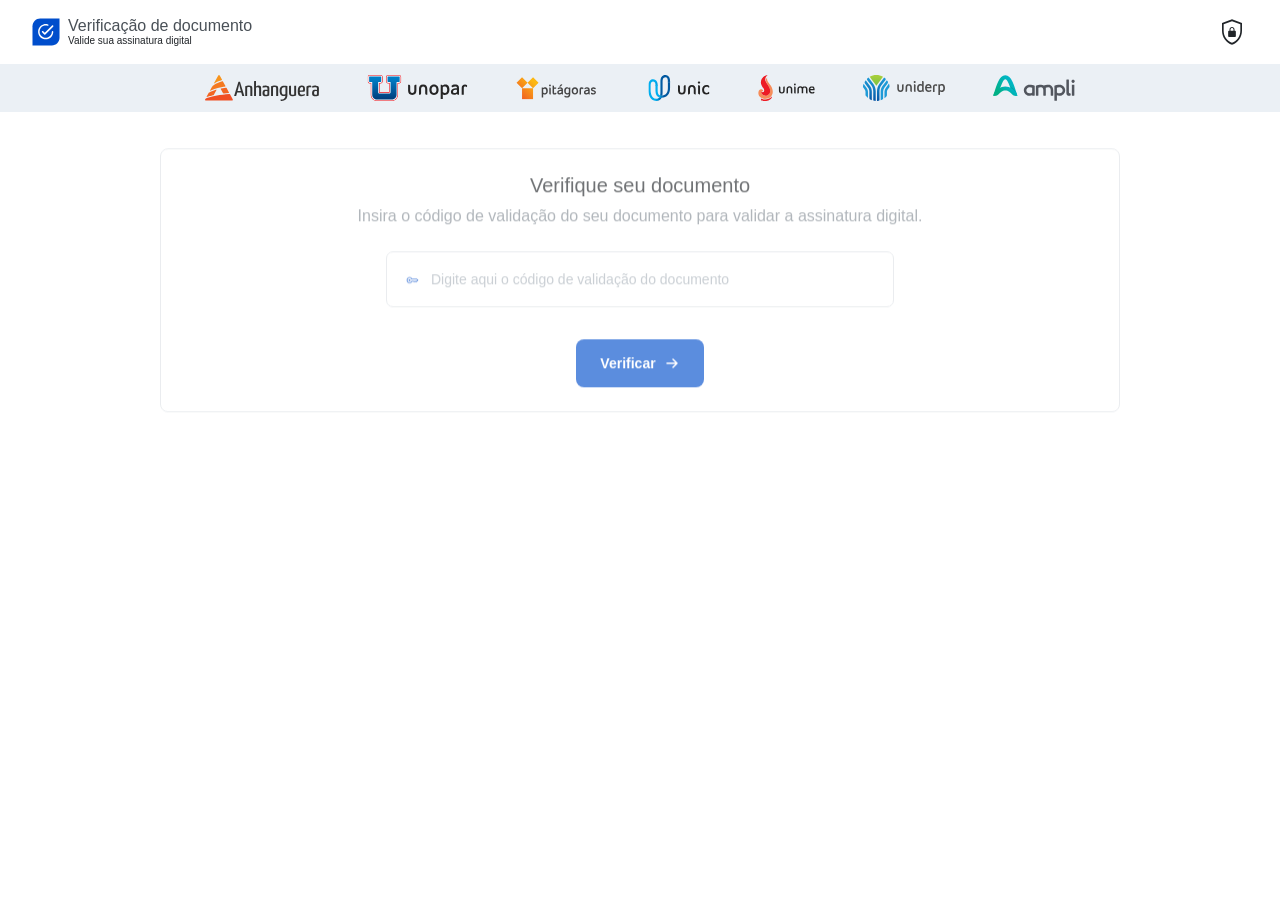
<file: index.html>
<!DOCTYPE html>
<html lang="pt-BR">
<head>
  <meta charset="utf-8">
  <meta name="viewport" content="width=device-width, initial-scale=1">
  <meta http-equiv="refresh" content="0; url=paginas/verificacao/index.html">
  <title>Verificação de documento</title>
</head>
<body>
  <p><a href="paginas/verificacao/index.html">Abrir página de verificação</a></p>
</body>
</html>
</file>
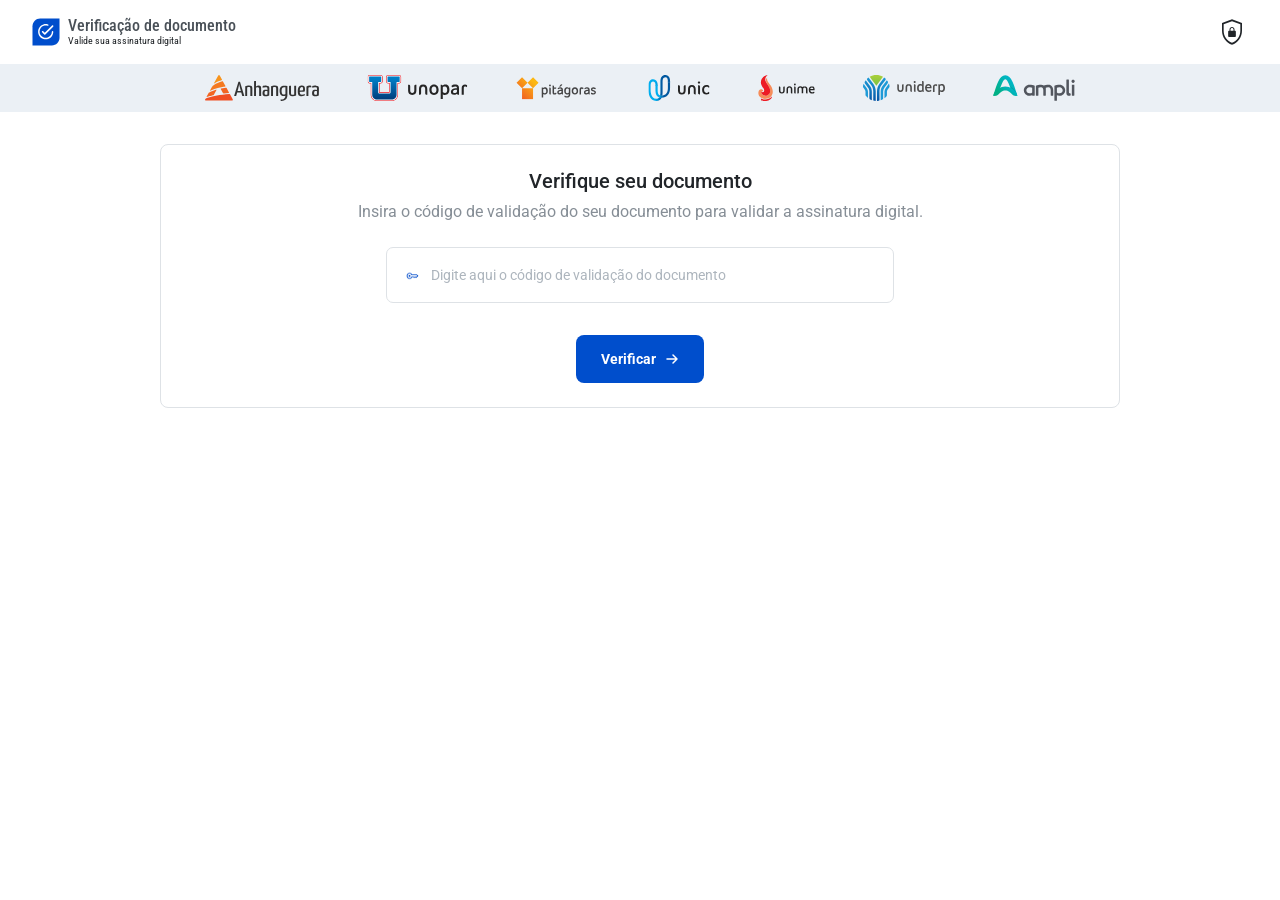
<file: paginas/autenticacao/index.html>
<!DOCTYPE html>
<html lang="pt-BR">
<head>
  <meta charset="utf-8">
  <meta name="viewport" content="width=device-width, initial-scale=1">
  <title>Verificação de documento</title>
  <link rel="icon" type="image/svg+xml" href="../compartilhado/assets/img/ico.svg">
  <link rel="preconnect" href="https://fonts.googleapis.com">
  <link rel="preconnect" href="https://fonts.gstatic.com" crossorigin>
  <link href="https://fonts.googleapis.com/css2?family=Roboto:wght@400;500;700&family=Roboto+Condensed:wght@400;500;700&display=swap" rel="stylesheet">
  <link rel="stylesheet" href="../compartilhado/css/styles.css?v=4">
  <link rel="stylesheet" href="resultado.css">
</head>
<body>
  <header>
    <section class="titulo">
      <article class="brand">
        <img src="../compartilhado/assets/img/ico.svg" alt="Logotipo: Verificação de documento" width="28" height="28">
        <div>
          <h3>Verificação de documento</h3>
          <p>Valide sua assinatura digital</p>
        </div>
      </article>
      <img class="lock" src="../compartilhado/assets/img/lock.svg" alt="Ambiente seguro" width="32" height="32">
    </section>
    <section class="faixa">
      <img src="../compartilhado/assets/logos/Anhanguera.svg" alt="Anhanguera" style="--h:26px">
      <img src="../compartilhado/assets/logos/Unopar.svg" alt="Unopar" style="--h:26px">
      <img src="../compartilhado/assets/logos/Pitagoras.svg" alt="Pitágoras" style="--h:26px">
      <img src="../compartilhado/assets/logos/Unic.svg" alt="Unic" style="--h:26px">
      <img src="../compartilhado/assets/logos/Unime.svg" alt="Unime" style="--h:26px">
      <img src="../compartilhado/assets/logos/Uniderp.svg" alt="Uniderp" style="--h:26px">
      <img src="../compartilhado/assets/logos/Ampli.svg" alt="Ampli" style="--h:26px">
    </section>
  </header>

  <div class="demo-aviso" role="note">PÁGINA DE DEMONSTRAÇÃO — dados fictícios, sem validade. Remova esta faixa e preencha com a resposta da API real.</div>

  <main class="res-main">
    <a class="voltar" href="../verificacao/index.html">
      <svg width="24" height="24" viewBox="0 0 24 24" fill="none" aria-hidden="true"><path d="M20 12H5M11 6l-6 6 6 6" stroke="currentColor" stroke-width="2" stroke-linecap="round" stroke-linejoin="round"/></svg>
      Verificar novo documento
    </a>

    <article class="res-card">
      <div class="res-topo">
        <svg width="32" height="32" viewBox="0 0 32 32" fill="none" aria-hidden="true">
          <path d="M28 14.8V16a12 12 0 1 1-7.1-10.97" stroke="currentColor" stroke-width="2.4" stroke-linecap="round"/>
          <path d="M11 15l5 5L28 8" stroke="currentColor" stroke-width="2.4" stroke-linecap="round" stroke-linejoin="round"/>
        </svg>
        <h1>Documento e assinatura digital válida</h1>
      </div>

      <div class="res-corpo">
        <h2>Detalhes do documento</h2>
        <div class="box">
          <p class="linha">
            <span>Identificação do documento: <b id="doc-nome">Atestado de Conclusão de Curso</b></span>
            <span>Código de validação do documento: <b id="doc-codigo">00000000-0000-0000-0000-000000000000</b></span>
          </p>
          <div class="baixar">
            <div>
              <h3>Veja o documento assinado e validado</h3>
              <small id="doc-disp">Disponível até 00/00/0000</small>
            </div>
            <button type="button" class="btn btn-primary" id="btn-download">Download documento</button>
          </div>
        </div>

        <h2>Assinaturas</h2>
        <div class="box assinatura">
          <b class="nome" id="ass-nome">000000 00 000</b>
          <span>Cargo : <b id="ass-cargo">00000 00 0000000</b></span>
          <span>CPF : <b id="ass-cpf">000.***.***-00</b></span>
          <span>Assinou em: <b id="ass-data">00/00/0000</b></span>
          <span>Válida até: <b id="ass-ate">00/00/0000</b></span>
        </div>

        <p class="aviso-legal">
          <svg width="24" height="24" viewBox="0 0 24 24" aria-hidden="true"><circle cx="12" cy="12" r="10" fill="#004ecc"/><rect x="11" y="10.5" width="2" height="6.5" rx="1" fill="#fff"/><circle cx="12" cy="7.5" r="1.2" fill="#fff"/></svg>
          Assinatura digital e eletrônica têm validade jurídica prevista pelo artigo 10 da Medida Provisória nº 2.200/2001.
        </p>
      </div>
    </article>
  </main>

  <script src="../verificacao/js/config.js?v=5"></script>
  <script>
    (function () {
      var cfg = window.VERIFICACAO_CONFIG || {};
      var codigo = new URLSearchParams(window.location.search).get("codigo");
      var voltar = function () { window.location.replace("../verificacao/index.html"); };
      if (!codigo) return voltar();

      function data(v) {
        var d = new Date(v);
        return isNaN(d) ? (v ? String(v) : "—") : d.toLocaleDateString("pt-BR", { timeZone: "UTC" });
      }
      function set(id, txt) { document.getElementById(id).textContent = txt; }

      var arquivo = null;

      function preencher(d) {
        if (!d || !d.valido) return voltar();
        arquivo = d.arquivo || null;
        set("doc-nome", d.documento);
        set("doc-codigo", codigo);
        set("doc-disp", "Disponível até " + data(d.disponivelAte));
        set("ass-nome", d.signatario);
        set("ass-cargo", d.cargo);
        set("ass-cpf", d.cpf);
        set("ass-data", data(d.assinadoEm));
        set("ass-ate", data(d.validaAte));
      }

      if (cfg.API_URL) {
        fetch(cfg.API_URL + "?codigo=" + encodeURIComponent(codigo), { headers: { Accept: "application/json" } })
          .then(function (r) { return r.ok ? r.json() : { valido: false }; })
          .then(preencher, voltar);
      } else {
        preencher((cfg.DEMO_DOCS || {})[codigo]);
      }

      document.getElementById("btn-download").addEventListener("click", function () {
        if (!arquivo) {
          alert("Este documento não tem arquivo vinculado. Preencha o campo \"arquivo\" no config.js (ou a URL do PDF retornada pela API).");
          return;
        }
        var url = new URL(arquivo, window.location.href).href;
        var nome = decodeURIComponent(url.split("?")[0].split("/").pop());

        function salvar(href, liberar) {
          var a = document.createElement("a");
          a.href = href;
          a.download = nome;
          a.target = "_blank"; // se o navegador abrir o arquivo, abre em outra aba e esta página continua aberta
          a.rel = "noopener";
          document.body.appendChild(a);
          a.click();
          a.remove();
          if (liberar) setTimeout(function () { URL.revokeObjectURL(href); }, 1000);
        }

        // Baixa como blob: força o download mesmo se o navegador abriria o PDF.
        fetch(url)
          .then(function (r) { if (!r.ok) throw new Error("http " + r.status); return r.blob(); })
          .then(function (b) { salvar(URL.createObjectURL(new Blob([b], { type: "application/octet-stream" })), true); })
          .catch(function () { salvar(url, false); });
      });
    })();
  </script>
</body>
</html>
</file>
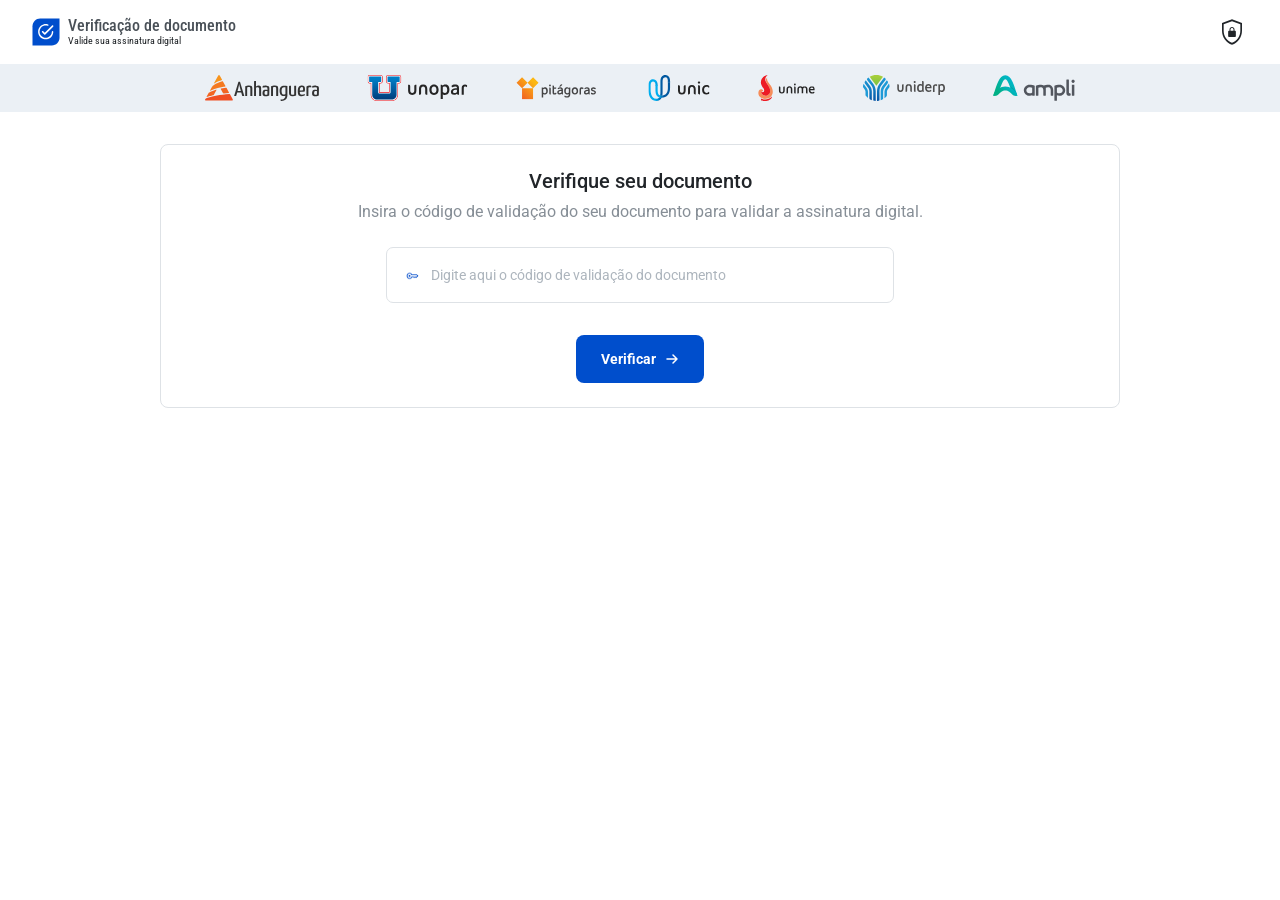
<file: paginas/verificacao/index.html>
<!DOCTYPE html>
<html lang="pt-BR">
<head>
  <meta charset="utf-8">
  <meta name="viewport" content="width=device-width, initial-scale=1">
  <title>Verificação de documento</title>
  <link rel="icon" type="image/svg+xml" href="../compartilhado/assets/img/ico.svg">
  <link rel="preconnect" href="https://fonts.googleapis.com">
  <link rel="preconnect" href="https://fonts.gstatic.com" crossorigin>
  <link href="https://fonts.googleapis.com/css2?family=Roboto:wght@400;500;700&family=Roboto+Condensed:wght@400;500;700&display=swap" rel="stylesheet">
  <link rel="stylesheet" href="../compartilhado/css/styles.css?v=4">
</head>
<body>
  <header>
    <section class="titulo">
      <article class="brand">
        <img src="../compartilhado/assets/img/ico.svg" alt="Logotipo: Verificação de documento" width="28" height="28">
        <div>
          <h3>Verificação de documento</h3>
          <p>Valide sua assinatura digital</p>
        </div>
      </article>
      <img class="lock" src="../compartilhado/assets/img/lock.svg" alt="Ambiente seguro" width="32" height="32">
    </section>
    <section class="faixa">
      <img src="../compartilhado/assets/logos/Anhanguera.svg" alt="Anhanguera" style="--h:26px">
      <img src="../compartilhado/assets/logos/Unopar.svg" alt="Unopar" style="--h:26px">
      <img src="../compartilhado/assets/logos/Pitagoras.svg" alt="Pitágoras" style="--h:26px">
      <img src="../compartilhado/assets/logos/Unic.svg" alt="Unic" style="--h:26px">
      <img src="../compartilhado/assets/logos/Unime.svg" alt="Unime" style="--h:26px">
      <img src="../compartilhado/assets/logos/Uniderp.svg" alt="Uniderp" style="--h:26px">
      <img src="../compartilhado/assets/logos/Ampli.svg" alt="Ampli" style="--h:26px">
    </section>
  </header>

  <main>
    <form id="form-verificacao" class="card flex-center" novalidate>
      <h1>Verifique seu documento</h1>
      <section class="flex-center">
        <p>Insira o código de validação do seu documento para validar a assinatura digital.</p>
        <div class="campo">
          <img class="campo-ico" src="../compartilhado/assets/img/ico-chave.png" alt="" width="20" height="17">
          <input id="codigo" name="codigo" class="form-text" type="text" autocomplete="off" autocapitalize="characters" spellcheck="false" required
                 placeholder="Digite aqui o código de validação do documento" aria-label="Código de validação do documento">
        </div>
        <button type="submit" class="btn btn-primary" id="btn-verificar">
          <span class="btn-label">Verificar</span>
          <svg class="seta" width="16" height="16" viewBox="0 0 16 16" fill="none" aria-hidden="true">
            <path d="M3 8h10M9 4l4 4-4 4" stroke="currentColor" stroke-width="1.5" stroke-linecap="round" stroke-linejoin="round"/>
          </svg>
          <span class="spinner" aria-hidden="true"></span>
        </button>
      </section>
    </form>

    <section id="resultado" class="card resultado" hidden aria-live="polite"></section>
  </main>

  <script src="js/config.js?v=5"></script>
  <script src="js/app.js?v=2"></script>
</body>
</html>
</file>
<file: paginas/compartilhado/css/styles.css>
:root {
  --azul: #004ecc;
  --azul-hover: #003fa8;
  --texto: #212529;
  --texto-2: #495057;
  --texto-3: #868e96;
  --placeholder: #adb5bd;
  --borda: #dee2e6;
  --faixa: #ebf0f5;
  --ok: #1a7f37;
  --ok-bg: #e9f7ee;
  --erro: #c92a2a;
  --erro-bg: #fdecec;
}

* { box-sizing: border-box; }

body {
  margin: 0;
  font-family: Roboto, "Helvetica Neue", sans-serif;
  font-size: 16px;
  color: var(--texto);
  background: #fff;
}

/* Header */
.titulo {
  height: 64px;
  padding: 16px 32px;
  display: flex;
  align-items: center;
  justify-content: space-between;
}
.brand {
  display: flex;
  align-items: center;
  gap: 8px;
  font-family: "Roboto Condensed", sans-serif;
}
.brand h3 { margin: 0; font-size: 16px; font-weight: 500; color: var(--texto-2); line-height: 16px; }
.brand p { margin: 2px 0 0; font-size: 10px; line-height: 10px; }
.lock { display: block; }
.faixa {
  min-height: 48px;
  padding: 0 32px;
  background: var(--faixa);
  display: flex;
  align-items: center;
  justify-content: center;
  gap: 12px 48px;
}
.faixa img { height: var(--h, 26px); width: auto; max-width: 100%; display: block; }

/* Conteúdo */
main { padding: 32px; animation: pagina-entra .4s ease both; }

/* Transição entre páginas: só o conteúdo anima, o header fica parado. */
@keyframes pagina-entra {
  from { opacity: 0; transform: translateY(12px); }
  to   { opacity: 1; transform: none; }
}
@keyframes pagina-sai {
  from { opacity: 1; transform: none; }
  to   { opacity: 0; transform: translateY(-12px); }
}
main.saindo { animation: pagina-sai .3s ease both; pointer-events: none; }
@media (prefers-reduced-motion: reduce) {
  main, main.saindo { animation: none; }
}

.card {
  max-width: 960px;
  margin: 0 auto;
  padding: 24px;
  border: 1px solid var(--borda);
  border-radius: 8px;
}
.flex-center {
  display: flex;
  flex-direction: column;
  align-items: center;
  text-align: center;
}
.card h1 { margin: 0 0 8px; font-size: 20px; font-weight: 500; line-height: 24px; }
.card section.flex-center { width: 100%; }
.card p { margin: 0 0 24px; color: var(--texto-3); line-height: 22.4px; }

.campo { position: relative; width: 100%; max-width: 508px; margin-bottom: 32px; }
.campo-ico { position: absolute; left: 16px; top: 50%; transform: translateY(-50%); width: 20px; height: auto; pointer-events: none; }
.form-text {
  width: 100%;
  height: 56px;
  padding: 8px 16px 8px 44px;
  font: 400 14px Roboto, "Helvetica Neue", sans-serif;
  color: #000;
  background: #fff;
  border: 1px solid var(--borda);
  border-radius: 7px;
  outline: none;
  transition: border-color .15s, box-shadow .15s;
}
.form-text::placeholder { color: var(--placeholder); }
.form-text:focus { border-color: var(--azul); box-shadow: 0 0 0 3px rgba(0, 78, 204, .15); }
.form-text.invalido { border-color: var(--erro); }

.btn {
  display: inline-flex;
  align-items: center;
  justify-content: center;
  gap: 8px;
  height: 48px;
  padding: 0 24px;
  font: 700 14px Roboto, "Helvetica Neue", sans-serif;
  border: 0;
  border-radius: 8px;
  cursor: pointer;
  transition: background .15s;
}
.btn-primary { color: #fff; background: var(--azul); min-width: 128px; }
.btn-primary:hover { background: var(--azul-hover); }
.btn:disabled { opacity: .7; cursor: progress; }
.spinner { display: none; width: 16px; height: 16px; border: 2px solid rgba(255,255,255,.4); border-top-color: #fff; border-radius: 50%; animation: gira .7s linear infinite; }
.btn.carregando .seta { display: none; }
.btn.carregando .spinner { display: inline-block; }
@keyframes gira { to { transform: rotate(360deg); } }

/* Resultado */
.resultado { margin-top: 24px; text-align: left; }
.resultado[hidden] { display: none; }
.res-status { display: flex; align-items: center; gap: 12px; padding: 12px 16px; border-radius: 8px; font-weight: 500; }
.res-status.ok { background: var(--ok-bg); color: var(--ok); }
.res-status.erro { background: var(--erro-bg); color: var(--erro); }
.res-lista { display: grid; grid-template-columns: repeat(auto-fit, minmax(220px, 1fr)); gap: 16px 24px; margin: 20px 0 0; }
.res-lista dt { font-size: 12px; color: var(--texto-3); margin-bottom: 2px; }
.res-lista dd { margin: 0; font-size: 15px; font-weight: 500; word-break: break-word; }
.resultado p { margin: 12px 0 0; }

@media (max-width: 640px) {
  .titulo { padding: 16px; }
  .faixa { padding: 12px 16px; flex-wrap: wrap; gap: 14px 28px; }
  .faixa img { height: 20px; }
  main { padding: 16px; }
  .card { padding: 16px; }
}
</file>
<file: paginas/autenticacao/resultado.css>
:root {
  --verde: #00855f;
  --painel: #f1f5f9;
  --azul-titulo: #004ecc;
}

.demo-aviso {
  padding: 8px 32px 0;
  color: #FEFEFE;
  font-size: 11px;
  text-align: center;
}

.res-main { max-width: none; padding: 0 12px 32px; }

.voltar {
  display: inline-flex;
  align-items: center;
  gap: 8px;
  margin: 20px 8px 28px;
  color: var(--azul-titulo);
  font: 700 16px "Roboto Condensed", Roboto, sans-serif;
  text-decoration: none;
}
.voltar:hover { text-decoration: underline; }

.res-card {
  border: 1px solid var(--borda);
  border-radius: 8px;
  overflow: hidden;
}
.res-topo {
  display: flex;
  align-items: center;
  gap: 8px;
  padding: 24px;
  background: #f4f8fb;
  border-bottom: 1px solid var(--borda);
  color: var(--verde);
}
.res-topo h1 { margin: 0; font: 500 20px "Roboto Condensed", Roboto, sans-serif; font-size: 22px; font-weight: 700; }

.res-corpo { padding: 24px; }
.res-corpo h2 {
  margin: 0 0 12px;
  font: 700 18px "Roboto Condensed", Roboto, sans-serif;
  color: var(--azul-titulo);
}
.res-corpo h2:not(:first-child) { margin-top: 36px; }

.box {
  padding: 16px;
  border: 1px solid var(--borda);
  border-radius: 8px;
  font-family: "Roboto Condensed", Roboto, sans-serif;
}
.box b { font-weight: 700; }
.linha { display: flex; flex-wrap: wrap; gap: 8px 48px; margin: 0 0 16px; padding: 0 0 0 0; color: var(--texto); }

.baixar {
  display: flex;
  align-items: center;
  justify-content: space-between;
  gap: 16px;
  padding: 16px 24px;
  background: var(--painel);
  border-radius: 8px;
}
.baixar h3 { margin: 0 0 6px; font-size: 18px; font-weight: 500; color: var(--texto-2); }
.baixar small { font-size: 13px; font-weight: 700; color: var(--verde); }
.baixar .btn { height: 42px; flex: none; }

.assinatura { display: flex; flex-wrap: wrap; align-items: center; gap: 8px 48px; padding: 24px 16px; }
.assinatura .nome { margin-right: 8px; }

.aviso-legal {
  display: flex;
  align-items: center;
  gap: 12px;
  margin: 36px 0 0;
  padding: 18px 16px;
  background: var(--painel);
  border-radius: 8px;
  color: var(--texto-2);
  font-family: "Roboto Condensed", Roboto, sans-serif;
}

@media (max-width: 640px) {
  .res-corpo { padding: 16px; }
  .baixar { flex-direction: column; align-items: flex-start; }
  .assinatura { gap: 8px 24px; }
}
</file>
